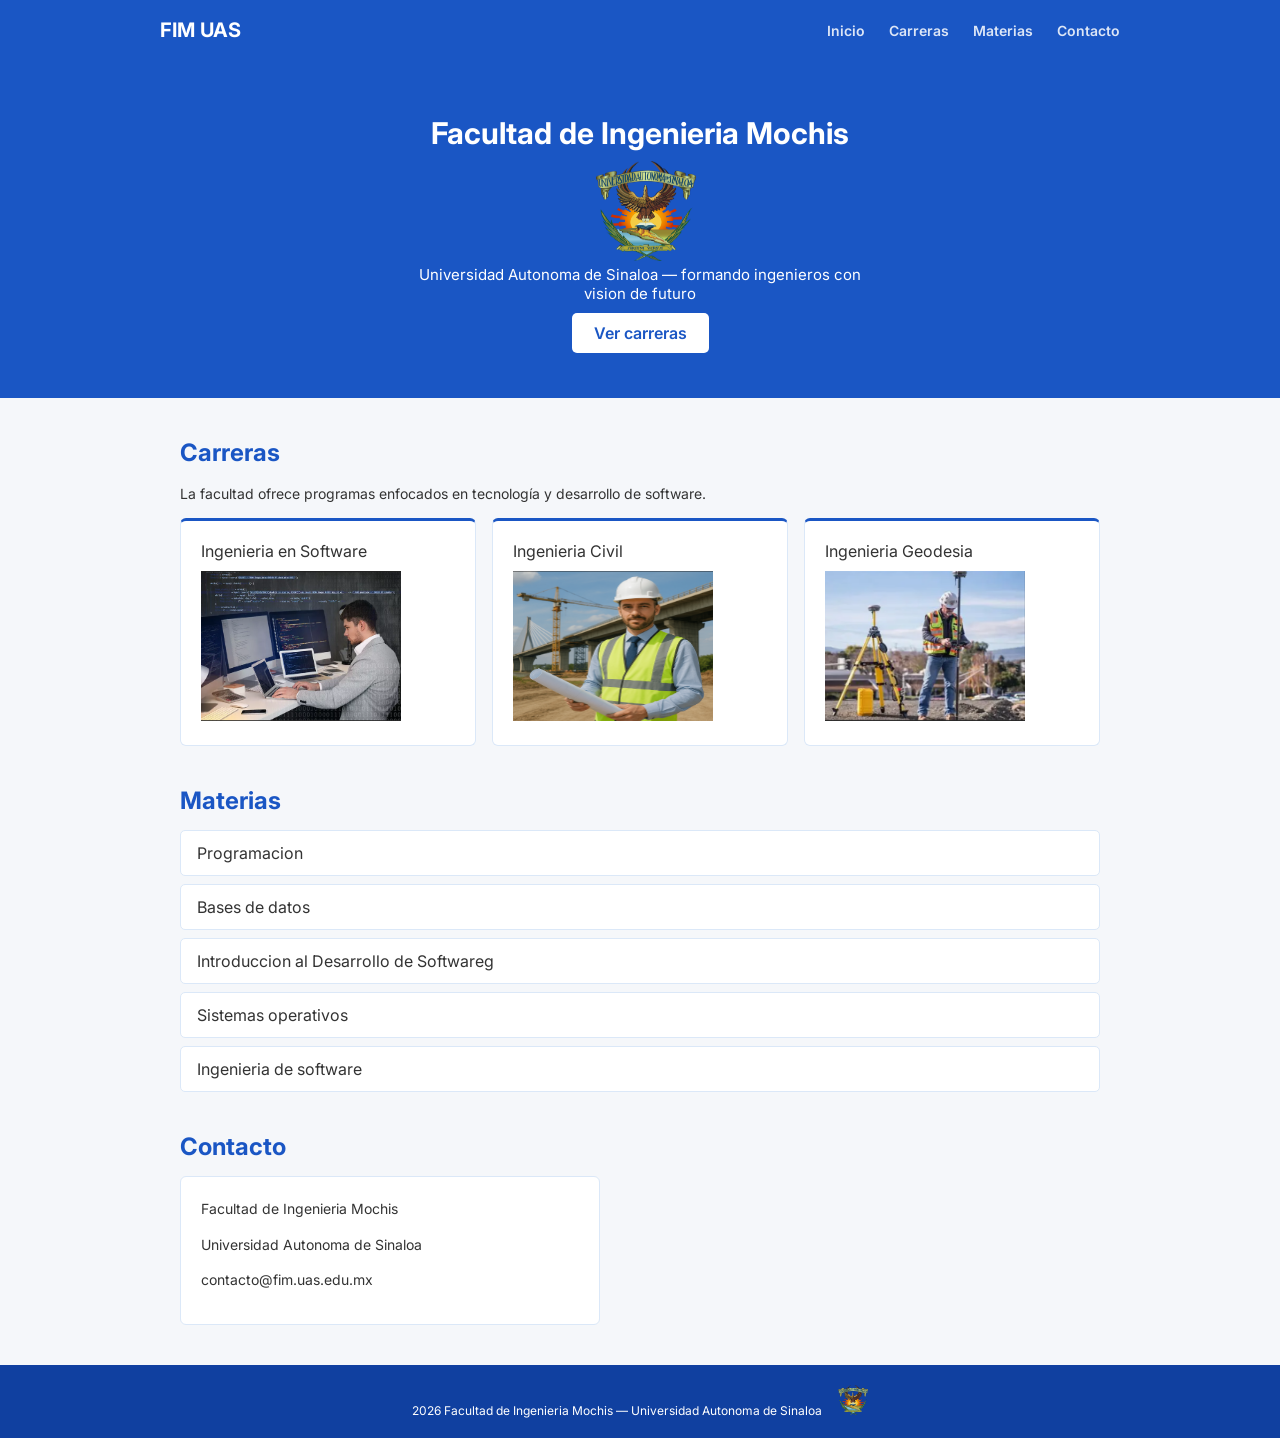
<file: index.html>
<!DOCTYPE html>
<html lang="es">
<head>
<meta charset="UTF-8">
<meta name="viewport" content="width=device-width, initial-scale=1.0">
<title>Facultad de Ingenieria Mochis - UAS</title>
<link href="https://fonts.googleapis.com/css2?family=Inter:wght@400;600;700&display=swap" rel="stylesheet">
<link rel="stylesheet" href="style.css">
</head>
<body>


<header class="site-header">
  <div class="container">
    <h1 class="logo">FIM UAS</h1>
    
    <nav class="navbar">
      <a href="#">Inicio</a>
      <a href="#carreras">Carreras</a>
      <a href="#materias">Materias</a>
      <a href="#contacto">Contacto</a>
    </nav>
    <div class="menu-btn" onclick="toggleMenu()">
      <span></span><span></span><span></span>
    </div>
  </div>

  <div class="menu" id="sideMenu">
    <h3>Menú Principal</h3>
    <ul>
      <li>Dirección Escolar</li>
      <li>Servicios Academicos</li>
      <li>Programa de Tutorías</li>
      <li>Servicios Escolares</li>
      <li>Oferta Educativa</li>
      <li>Egresados</li>
      <li class="submenu-title">Logotipos</li>
      <li>
        <ul class="submenu">
          <li>Logo UAS</li>
          <li>Logo FIM</li>
          <li>Logo vision de futuro 2029</li>
        </ul>
      </li>
      <li>Convocatorias</li>
      <li>Bolsa de Trabajo</li>
      <li>Modelo Educativo</li>
      <li>Reglamentacion</li>
      <li>Transparencia</li>
      <li>Certificacion</li>
    </ul>
  </div>
</header>


<section class="hero">
  <h2>Facultad de Ingenieria Mochis</h2>
  <img src="Imagenes/R.png" alt="logo" style="margin-left: 1%; width: 100px; height: 100px;">
  <p>Universidad Autonoma de Sinaloa — formando ingenieros con vision de futuro</p>
  <a href="#carreras">Ver carreras</a>
</section>


<section id="carreras" class="info-section">
  <h2>Carreras</h2>
  <p>La facultad ofrece programas enfocados en tecnología y desarrollo de software.</p>
  <div class="cards">
    <div class="card">Ingenieria en Software
      <img src="Imagenes/software.png" alt="software" style="width: 200px; height: 150px; margin-top: 10px;">
    </div>
    <div class="card">Ingenieria Civil
      <img src="Imagenes/civil.png" alt="civil" style="width: 200px; height: 150px; margin-top: 10px;">
    </div>
    <div class="card">Ingenieria Geodesia
      <img src="Imagenes/geodesia.png" alt="geodesia" style="width: 200px; height: 150px; margin-top: 10px;">
    </div>
  </div>
</section>


<section id="materias" class="info-section">
  <h2>Materias</h2>
  <div class="list-items">
    <div class="list-item">Programacion</div>
    <div class="list-item">Bases de datos</div>
    <div class="list-item">Introduccion al Desarrollo de Softwareg</div>
    <div class="list-item">Sistemas operativos</div>
    <div class="list-item">Ingenieria de software</div>
  </div>
</section>


<section id="contacto" class="info-section">
  <h2>Contacto</h2>
  <div class="contact-box">
    <p>Facultad de Ingenieria Mochis</p>
    <p>Universidad Autonoma de Sinaloa</p>
    <p>contacto@fim.uas.edu.mx</p>
  
  
  </div>
   
</section>


<footer class="site-footer">
  <p>2026 Facultad de Ingenieria Mochis — Universidad Autonoma de Sinaloa
    <img src="Imagenes/R.png" alt="logo" style="margin-left: 1%; width: 30px; height: 30px;">
  </p>
</footer>



</body>
</html>
</file>
<file: style.css>
*{
  margin:0;
  padding:0;
  box-sizing:border-box;
}

body{
  font-family:'Inter',sans-serif;
  background:#f5f7fa;
  color:#333;
}

/* HEADER */

.site-header{
  background:#1a56c4;
  padding:0 24px;
}

.container{
  max-width:960px;
  margin:auto;
  height:60px;
  display:flex;
  align-items:center;
  justify-content:space-between;
}

.logo{
  color:#fff;
  font-size:20px;
  font-weight:700;
}

.navbar a{
  color:rgba(255,255,255,.85);
  text-decoration:none;
  font-size:14px;
  font-weight:600;
  margin-left:20px;
}

.navbar a:hover{
  color:#fff;
}

/* BOTON MENU */

.menu-btn{
  display:none;
  cursor:pointer;
}

.menu-btn span{
  display:block;
  width:22px;
  height:2px;
  background:#fff;
  margin:4px 0;
}

/* MENU LATERAL */

.menu{
  position:fixed;
  top:60px;
  left:-250px;
  width:240px;
  height:calc(100vh - 60px);
  background:#fff;
  border-right:1px solid #e0e8f5;
  padding:20px 0;
  transition:left .3s;
}

.menu.active{
  left:0;
}

.menu h3{
  font-size:11px;
  color:#1a56c4;
  padding:0 18px 10px;
  border-bottom:1px solid #e0e8f5;
}

.menu ul{
  list-style:none;
}

.menu li{
  padding:10px 18px;
  font-size:13px;
  cursor:pointer;
}

.menu li:hover{
  background:#eef3fc;
  color:#1a56c4;
}

/* HERO */

.hero{
  background:#1a56c4;
  color:#fff;
  text-align:center;
  padding:55px 20px;
}

.hero h2{
  font-size:30px;
  margin-bottom:10px;
}

.hero p{
  font-size:15px;
  max-width:480px;
  margin:auto;
  margin-bottom:20px;
}

.hero a{
  background:#fff;
  color:#1a56c4;
  padding:10px 22px;
  border-radius:5px;
  text-decoration:none;
  font-weight:600;
}

/* SECCIONES */

.info-section{
  max-width:960px;
  margin:40px auto;
  padding:0 20px;
}

.info-section h2{
  color:#1a56c4;
  margin-bottom:15px;
}

.info-section p{
  font-size:14px;
  line-height:1.7;
  margin-bottom:12px;
}

/* CARDS */

.cards{
  display:grid;
  grid-template-columns:repeat(auto-fit,minmax(220px,1fr));
  gap:16px;
}

.card{
  background:#fff;
  border:1px solid #dbe8f8;
  border-top:3px solid #1a56c4;
  padding:20px;
  border-radius:6px;
}

.card:hover{
  box-shadow:0 4px 14px rgba(0,0,0,.1);
}

/* LISTA */

.list-items{
  display:flex;
  flex-direction:column;
  gap:8px;
}

.list-item{
  background:#fff;
  border:1px solid #dbe8f8;
  padding:12px 16px;
  border-radius:5px;
}

/* CONTACTO */

.contact-box{
  background:#fff;
  border:1px solid #dbe8f8;
  padding:20px;
  border-radius:6px;
  max-width:420px;
}

/* FOOTER */

.site-footer{
  background:#1040a0;
  color:#fff;
  text-align:center;
  padding:20px;
  font-size:12px;
  margin-top:40px;
}

/* RESPONSIVE */

@media (max-width:640px){

  .navbar{
    display:none;
  }

  .menu-btn{
    display:block;
  }

}
</file>
